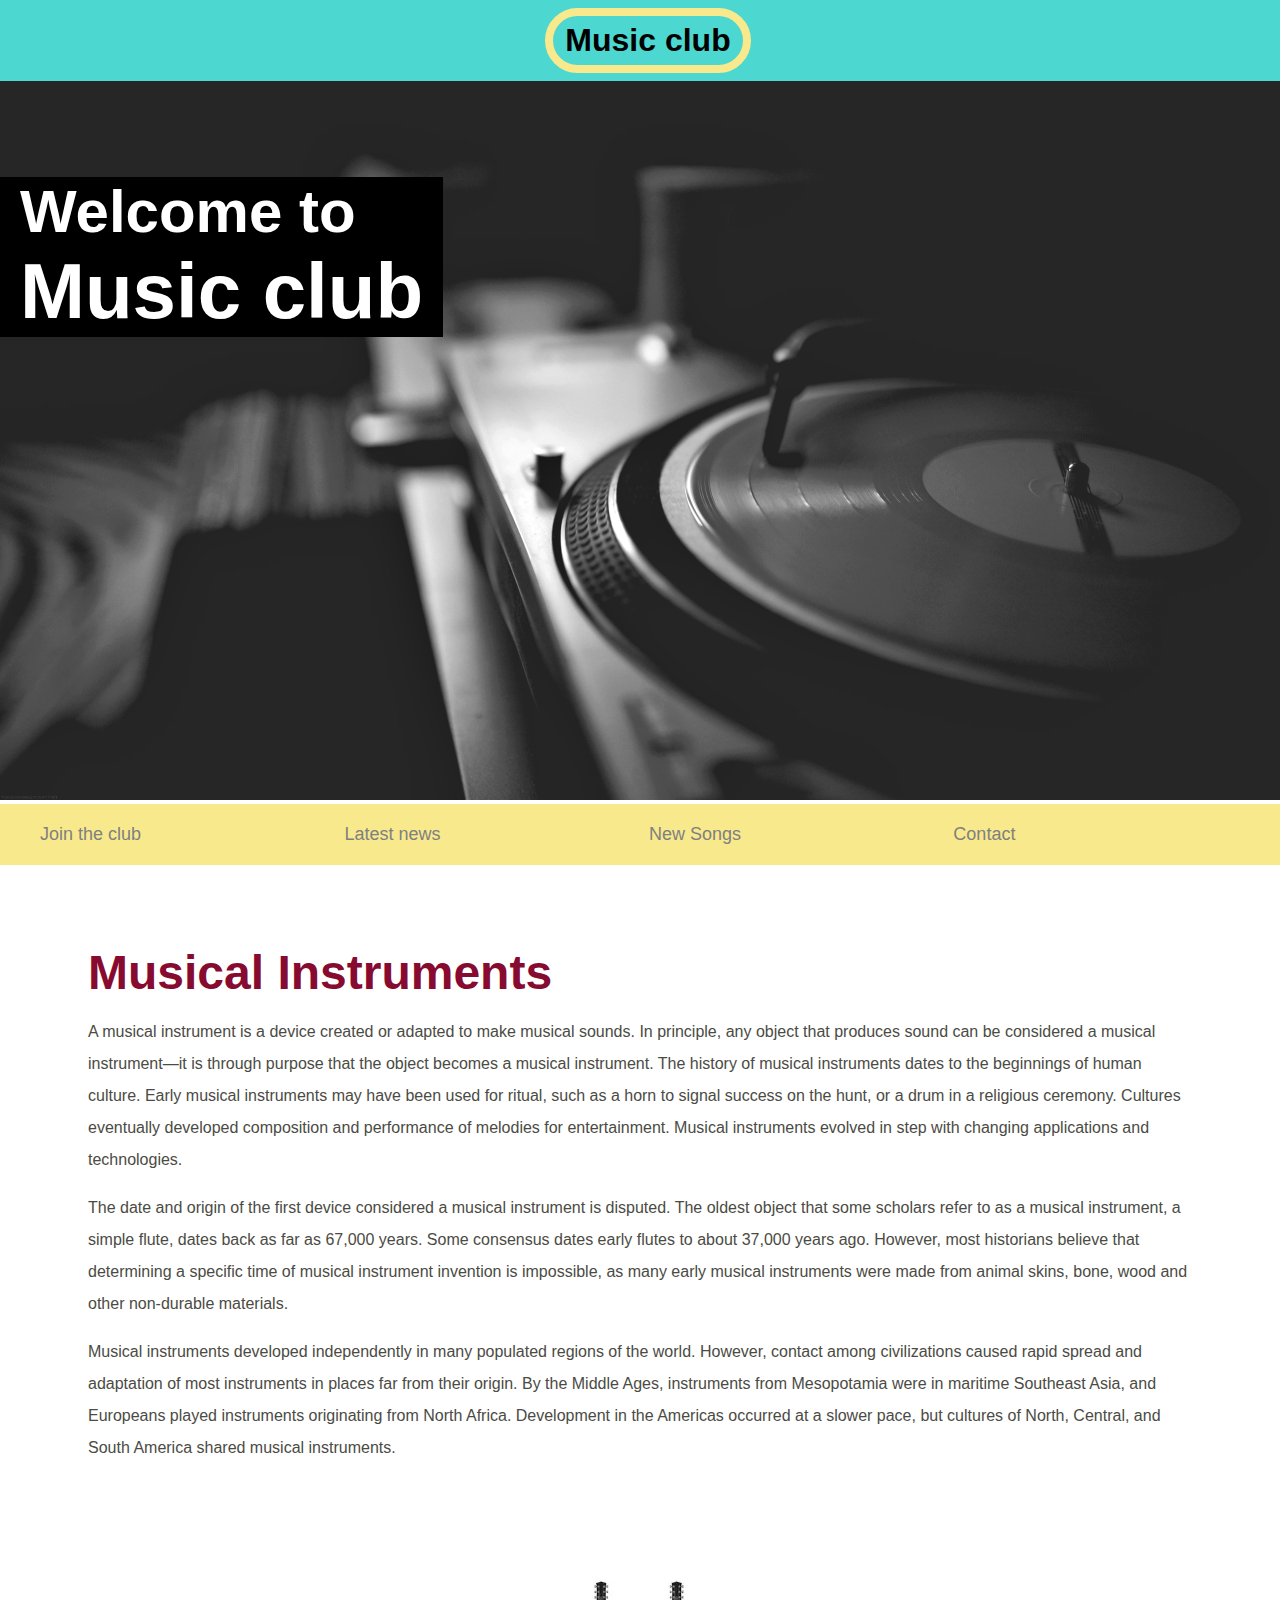
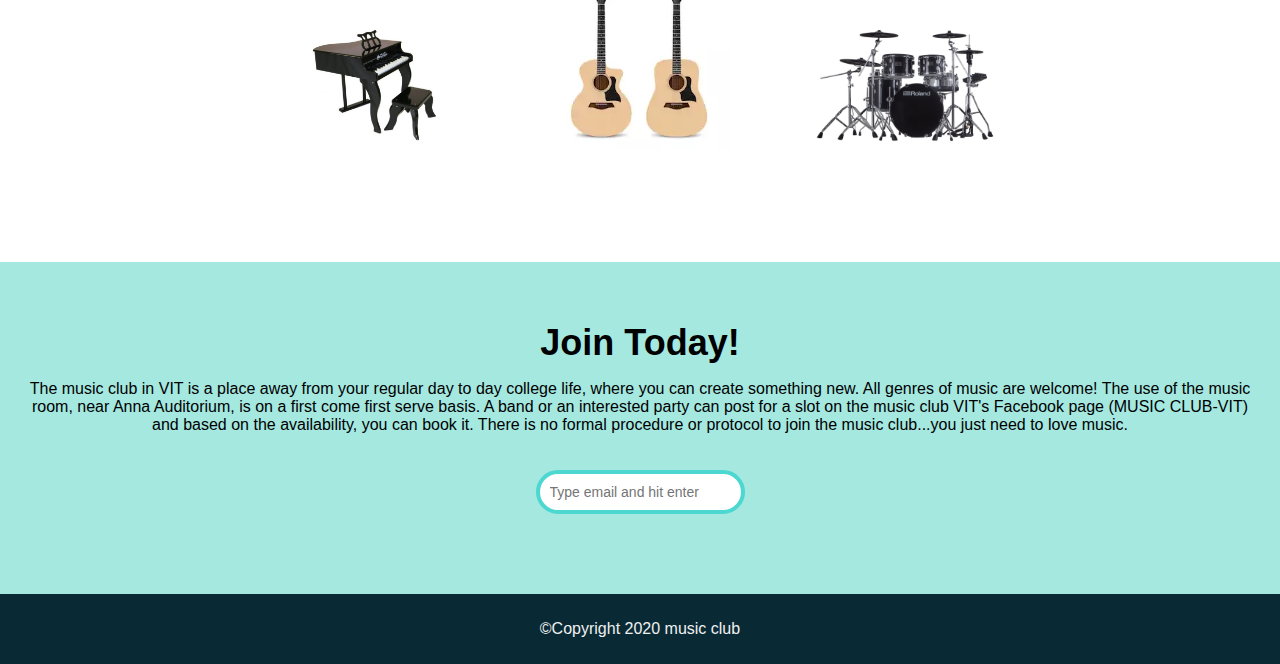
<file: index.html>
<!DOCTYPE html>
<html>

<head>

    <meta name="viewport" content="width=device-width, initial-scale=1.0">
    <link rel="stylesheet" href="index.css">
    <title>8th-video</title>
</head>

<body>
    <header class="header">
        <h1>Music club</h1>
    </header>
    <section class="banner">
        <img src="img/music-club.jpg" alt="music-club">
        <div class="welcome">
            <h2>Welcome to <br><span>Music club</span></h2>
        </div>
    </section>
    <nav class="main-nav">
        <ul>
            <li><a href="/join.html" >Join the club</a></li>
            <li><a href="/news.html">Latest news</a></li>
            <li><a href="/games.html">New Songs</a></li>
            <li><a href="/contact.html">Contact</a></li>
        </ul>
    </nav>
    <main>
        <article>
            <h2>Musical Instruments</h2>
            <p> A musical instrument is a device created or adapted to make musical sounds. In principle, any object
                that
                produces sound can be considered a musical instrument—it is through purpose that the object becomes a
                musical instrument. The history of musical instruments dates to the beginnings of human culture. Early
                musical instruments may have been used for ritual, such as a horn to signal success on the hunt, or a
                drum
                in a religious ceremony. Cultures eventually developed composition and performance of melodies for
                entertainment. Musical instruments evolved in step with changing applications and technologies.
            </p>
            <p>
                The date and origin of the first device considered a musical instrument is disputed. The oldest object
                that
                some scholars refer to as a musical instrument, a simple flute, dates back as far as 67,000 years. Some
                consensus dates early flutes to about 37,000 years ago. However, most historians believe that
                determining a
                specific time of musical instrument invention is impossible, as many early musical instruments were made
                from animal skins, bone, wood and other non-durable materials.
            </p>
            <p>
                Musical instruments developed independently in many populated regions of the world. However, contact
                among
                civilizations caused rapid spread and adaptation of most instruments in places far from their origin. By
                the
                Middle Ages, instruments from Mesopotamia were in maritime Southeast Asia, and Europeans played
                instruments
                originating from North Africa. Development in the Americas occurred at a slower pace, but cultures of
                North,
                Central, and South America shared musical instruments.
            </p>
        </article>
        <ul class="images">
            <li><img src="img/piano.jpg" alt="Piano"></li>
            <li><img src="img/guitar.png" alt="Guitar"></li>
            <li><img src="img/drums.jpg" alt="Drums"></li>
        </ul>

    </main>
    <section class="join">
        <h2>Join Today!</h2>
        <p>The music club in VIT is a place away from your regular day to day college life, where you can create
            something new. All genres of music are welcome! The use of the music room, near Anna Auditorium, is on a
            first come first serve basis. A band or an interested party can post for a slot on the music club VIT's
            Facebook page (MUSIC CLUB-VIT) and based on the availability, you can book it. There is no formal procedure
            or protocol to join the music club...you just need to love music.</p>
        <form>
            <input type="email" name="email" placeholder="Type email and hit enter" required>
        </form>

    </section>
    <footer>
        <p class="copyright">©Copyright 2020 music club</p>
    </footer>

</body>

</html>
</file>
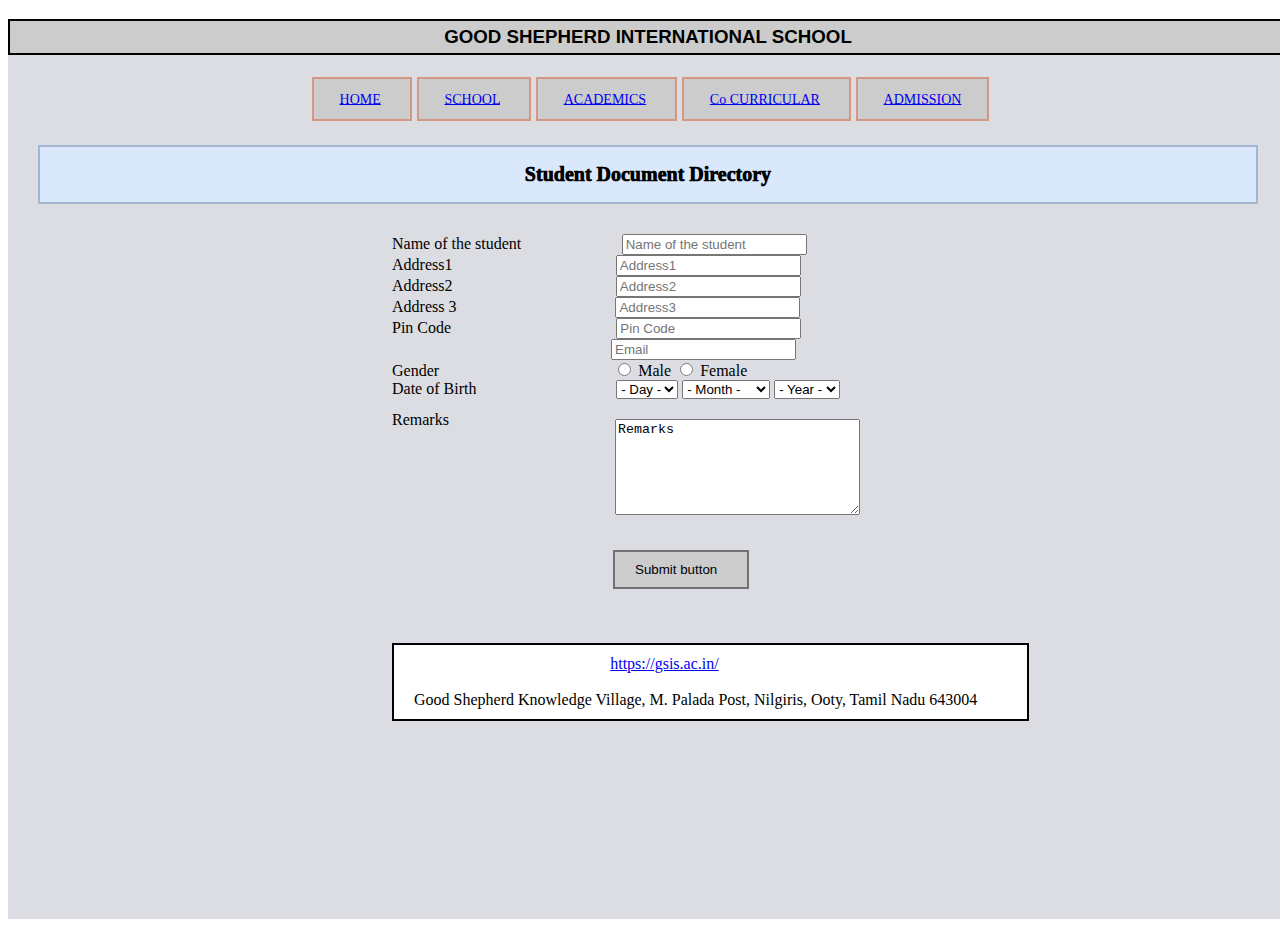
<file: assignment-1/index.html>
<!DOCTYPE html>
<html>

<head>
    <link rel="stylesheet" href="index.css">
    <title>
        assignment1
    </title>
</head>

<body>
    <div class="main">
        <div>
            <h3 class="title">GOOD SHEPHERD INTERNATIONAL SCHOOL</h3>
        </div>
        <div class="horizontal-list">
            <div class="block-horizontal">
                <div class="horizontal-list block">
                    <a href="https://gsis.ac.in/">HOME</a>
                </div>
                <div class="horizontal-list block">
                    <a href="https://gsis.ac.in/">SCHOOL</a>
                </div>
                <div class="horizontal-list block">
                    <a href="https://gsis.ac.in/">ACADEMICS</a>

                </div>
                <div class="horizontal-list block">
                    <a href="https://gsis.ac.in/">Co CURRICULAR</a>

                </div>
                <div class="horizontal-list block">
                    <a href="https://gsis.ac.in/">ADMISSION</a>
                </div>
            </div>
        </div>
        <div class="directory">
            Student Document Directory
        </div>
        <div class="form-main">
            <div>
                <form class="form-portion ">
                    <label for="student-name">Name of the student</label>
                    <input type="text" id="student-name" name="student-name" placeholder="Name of the student" required
                        class="a">
                </form>
            </div>
            <div>
                <div class="form-portion">

                    <form class="form-portion">
                        <label for="student-name">Address1</label>
                        <input type="text" id="student-name" name="student-name" placeholder="Address1" required
                            class="b">
                    </form>
                </div>
            </div>
            <div>
                <div class="form-portion">
                    <form class="form-portion">
                        <label for="student-name">Address2</label>
                        <input type="text" id="student-name" name="student-name" placeholder="Address2" required
                            class="c">
                    </form>
                </div>
            </div>
            <div>
                <div class="form-portion">
                    <form class="form-portion">
                        <label for="student-name">Address 3</label>
                        <input type="text" id="student-name" name="student-name" placeholder="Address3" required
                            class="d">
                    </form>
                </div>
            </div>
            <div>
                <div class="form-portion">
                    <form class="form-portion">
                        <label for="student-name">Pin Code</label>
                        <input type="text" id="student-name" name="student-name" placeholder="Pin Code" required
                            class="e">
                    </form>
                </div>
            </div>
            <div>
                <div class="form-portion">
                    <form class="form-portion">
                        <label for="student-name"> </label>
                        <input type="text" id="student-name" name="student-name" placeholder="Email" required class="f">
                    </form>
                </div>
            </div>
            <div>
                <div class="form-portion">
                    Gender
                </div>
                <div class="form-portion">
                    <input type="radio" name="gender" value="Male" id="option-1" class="g">
                    <label for="option-1">Male</label>
                    <input type="radio" name="gender" value="Female" id="option-2">
                    <label for="option-2">Female</label><br>
                </div>
            </div>
            <div>
                <div class="form-portion">
                    Date of Birth
                </div>
                <div class="form-portion">
                    <select id="Day-select" name="Day" class="h">                      
                        <option>- Day -</option>
                        <option value="1">1</option>
                        <option value="2">2</option>
                        <option value="3">3</option>
                        <option value="4">4</option>
                        <option value="5">5</option>
                        <option value="6">6</option>
                        <option value="7">7</option>
                        <option value="8">8</option>
                        <option value="9">9</option>
                        <option value="10">10</option>
                        <option value="11">11</option>
                        <option value="12">12</option>
                        <option value="13">13</option>
                        <option value="14">14</option>
                        <option value="15">15</option>
                        <option value="16">16</option>
                        <option value="17">17</option>
                        <option value="18">18</option>
                        <option value="19">19</option>
                        <option value="20">20</option>
                        <option value="21">21</option>
                        <option value="22">22</option>
                        <option value="23">23</option>
                        <option value="24">24</option>
                        <option value="25">25</option>
                        <option value="26">26</option>
                        <option value="27">27</option>
                        <option value="28">28</option>
                        <option value="29">29</option>
                        <option value="30">30</option>
                        <option value="31">31</option>
                    </select>
                </div>
                <div class="form-portion">
                    <select id="Month-select" name="Month">
                        <option>- Month -</option>
                        <option value="January">January</option>
                        <option value="February">February</option>
                        <option value="March">March</option>
                        <option value="April">April</option>
                        <option value="May">May</option>
                        <option value="June">June</option>
                        <option value="July">July</option>
                        <option value="August">August</option>
                        <option value="September">September</option>
                        <option value="October">October</option>
                        <option value="November">November</option>
                        <option value="December">December</option>
                    </select>
                </div>
                <div class="form-portion">
                    <select id="Year-select" name="Year">
                        <option>- Year -</option>
                        <option value="1990">1990</option>
                        <option value="1991">1991</option>
                        <option value="1992">1992</option>
                        <option value="1993">1993</option>
                        <option value="1994">1994</option>
                        <option value="1995">1995</option>
                        <option value="1996">1996</option>
                        <option value="1997">1997</option>
                        <option value="1998">1998</option>
                        <option value="1999">1999</option>
                        <option value="2000">2000</option>
                        <option value="2001">2001</option>
                    </select>
                </div>
                <div>
                    <div class="form-portion">
                        <label for="Remarks" class="remarks">Remarks</label>
                        <textarea id="remarks-form" rows="6" cols="28" class="remarks-box">Remarks

                        </textarea>
                    </div>

                </div>
                <div class="button-margin">
                    <input type="submit" value="Submit button" class="submit-button">
                </div>
                <div class="bottom-box">
                    <div class="form-portion k">
                        <a href="https://gsis.ac.in/">https://gsis.ac.in/</a>
                    </div>
                    <div><br>
                        Good Shepherd Knowledge Village, M. Palada Post, Nilgiris, Ooty, Tamil Nadu 643004
                    </div>

                </div>

            </div>
        </div>

    </div>


</body>

</html>
</file>
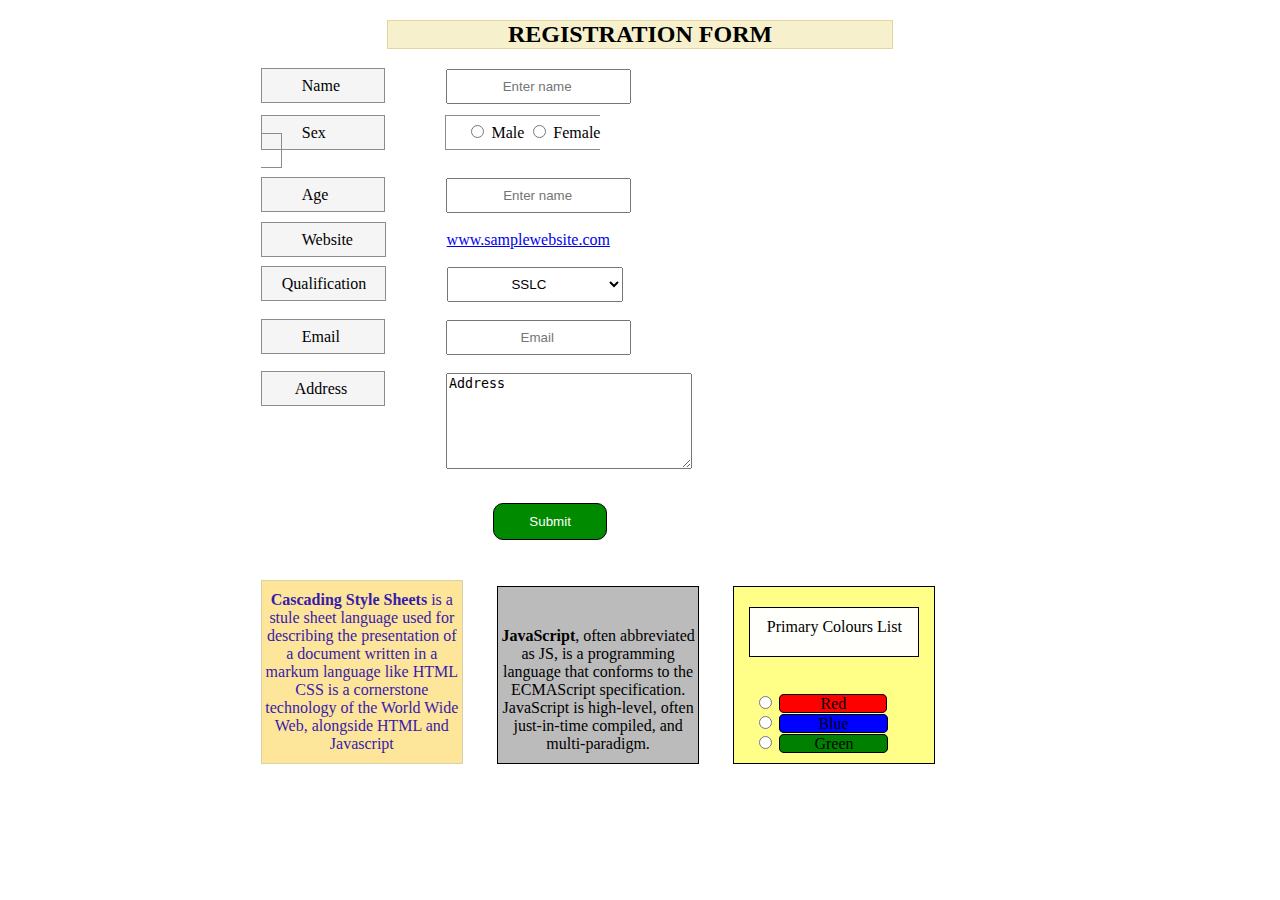
<file: assignment2/index.html>
<!DOCTYPE html>
<html>

<head>
    <link rel="stylesheet" href="index.css">
    <title>
        assignment2
    </title>
</head>

<body>
    <div>
        <div>
            <h2 class="registration">REGISTRATION FORM</h2>
        </div>
        <div class="form">
            <form>
                <div>
                    <label for="student-name" class="box name"> Name </label>
                    <input type="text" id="student-name" name="student-name" placeholder="Enter name" required
                        class="enter-name">
                </div>
                <div><br>
                    <label for="Sex" class="box sex"> Sex </label>
                    <div class="gender-select">
                        <input type="radio" name="gender" value="Male" id="option-1" required>
                        <label for="option-1">Male</label>
                        <input type="radio" name="gender" value="Female" id="option-2" required>
                        <label for="option-2">Female</label><br>
                    </div>
                </div>
                <div><br>
                    <label for="Age" class="box age"> Age </label>
                    <input type="text" id="student-name" name="student-name" placeholder="Enter name" required
                        class="enter-name">
                </div>
                <div><br>
                    <label for="Website" class="box website"> Website </label>
                    <a href="www.samplewebsite.com">www.samplewebsite.com</a>
                </div>
                <div><br>
                    <label for="qualification" class="box qualification"> Qualification </label>
                    <select id="select-qualification" name="qualification" class="qualification-list">
                        <option value="SSLC">SSLC</option>
                        <option value="PLUS TWO">PLUSTWO</option>
                        <option value="DIPLOMA">DIPLOMA</option>
                        <option value="GRADUATE">GRADUATE</option>
                        <option value="PG">PG</option>
                        <option value="PHD">PHD</option>
                    </select>
                </div>
                <div><br>
                    <label for="email" class="box email"> Email </label>
                    <input type="text" id="Email" name="email" placeholder="Email" class="enter-name" required>
                </div>
                <div><br>
                    <label for="Address" class="box address"> Address </label>
                    <textarea id="address-form" rows="6" cols="28" class="remarks-box">Address
                </textarea>
                </div>

            </form>
            <div class="button-margin">
                <button type="submit" form="form" value="Submit" class="submit-button">Submit</button>
            </div>
            <div class="bottom-boxes"><br><br>
                <div class="cascade bottom-boxes">
                    <h4 class="cascading-intro">Cascading Style Sheets</h4> is a stule sheet language used for
                    describing the presentation of a document
                    written in a markum language like HTML CSS is a cornerstone technology of the World Wide Web,
                    alongside HTML and Javascript
                </div>
                <div class="bottom-boxes">
                    <div class=" javascript">
                        <h4 class="cascading-intro">JavaScript</h4>, often abbreviated as JS, is a programming language
                        that conforms to the ECMAScript specification. JavaScript is high-level, often just-in-time
                        compiled, and multi-paradigm.
                    </div>
                </div>
                <div class="bottom-boxes">
                    <div class="primary-colour">
                        <div class="primary-heading">
                            Primary Colours List
                        </div><br><br>
                        <div class ="radio-items">
                            <input type="radio" name="colours" value="Red" id="option-1" required>
                            <label for="option-1" class ="red-box">Red</label><br>
                            <input type="radio" name="colours" value="Blue" id="option-2" required>
                            <label for="option-2" class = "blue-box">Blue</label><br>
                            <input type="radio" name="colours" value="Green" id="option-2" required>
                            <label for="option-3" class = "green-box">Green</label><br>
                        </div>
                    </div>
                </div>
                
                
            </div>

        </div>

    </div>

</body>

</html>
</file>
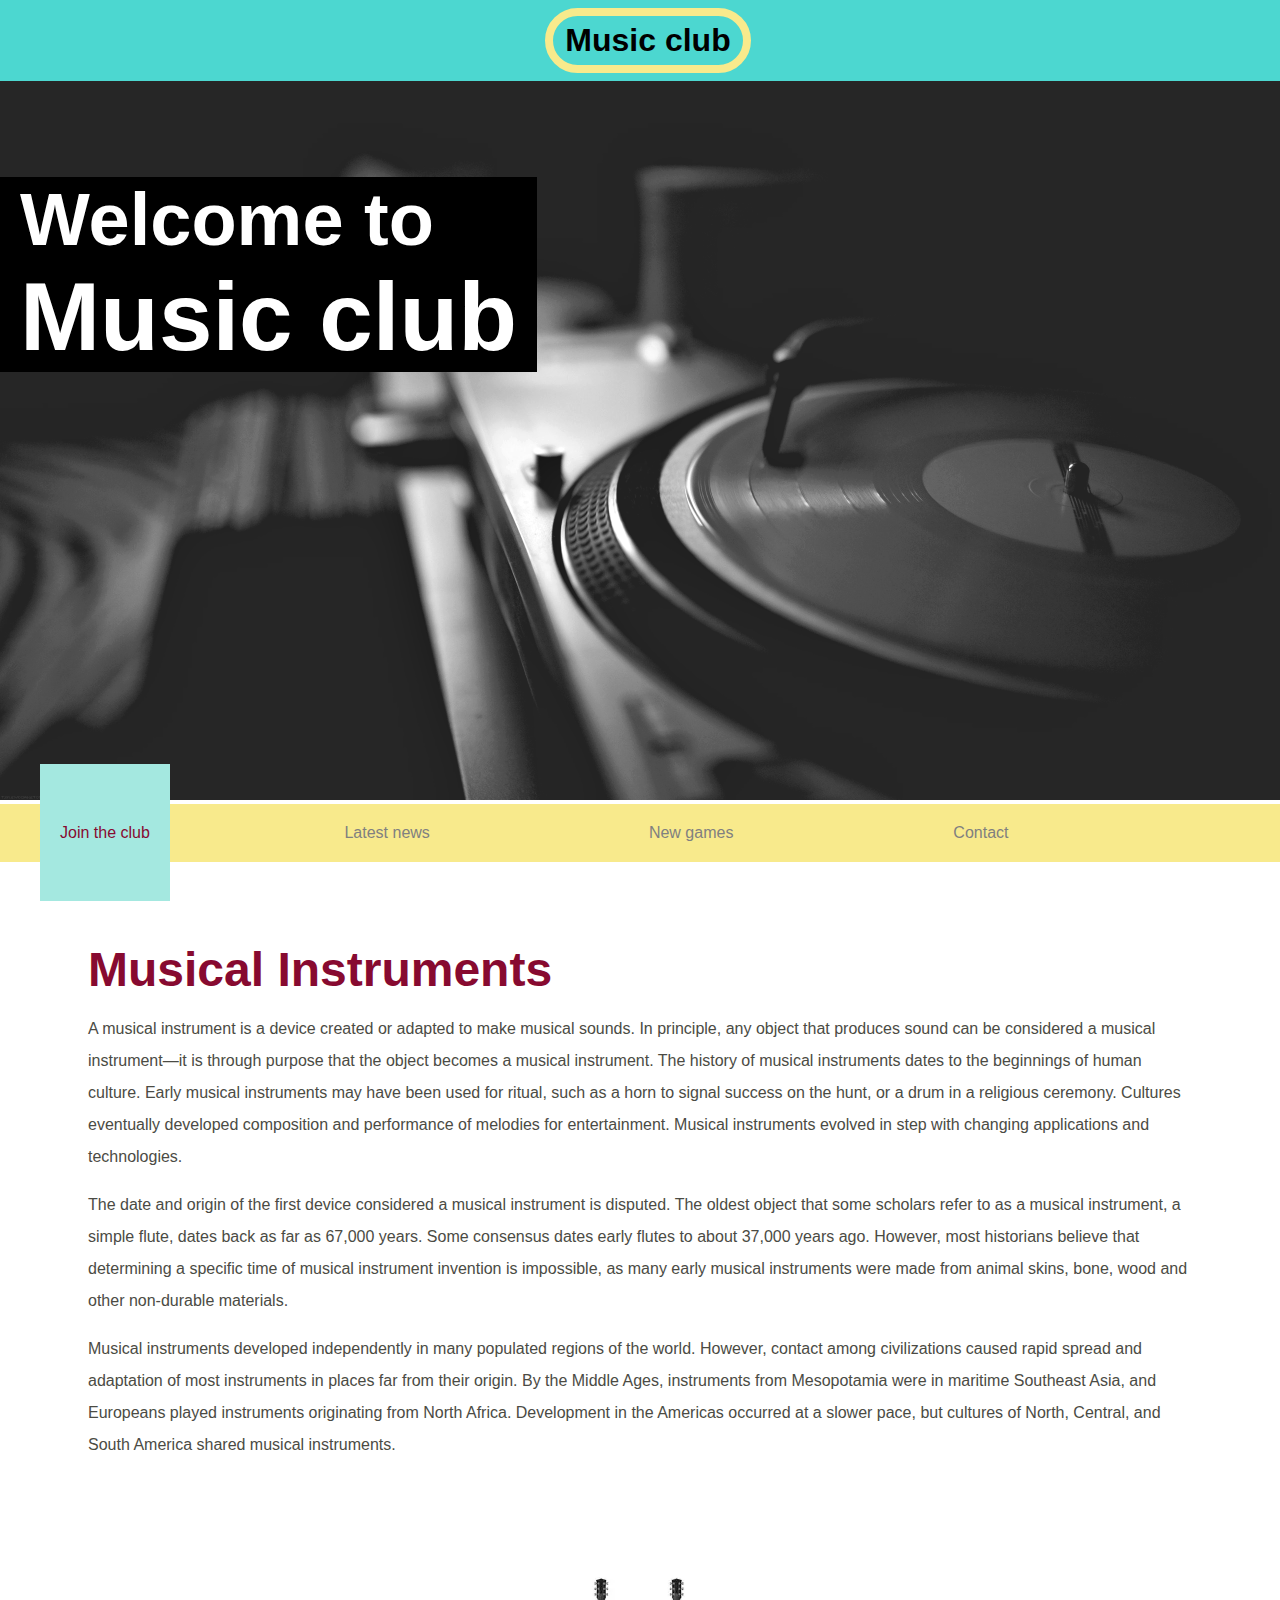
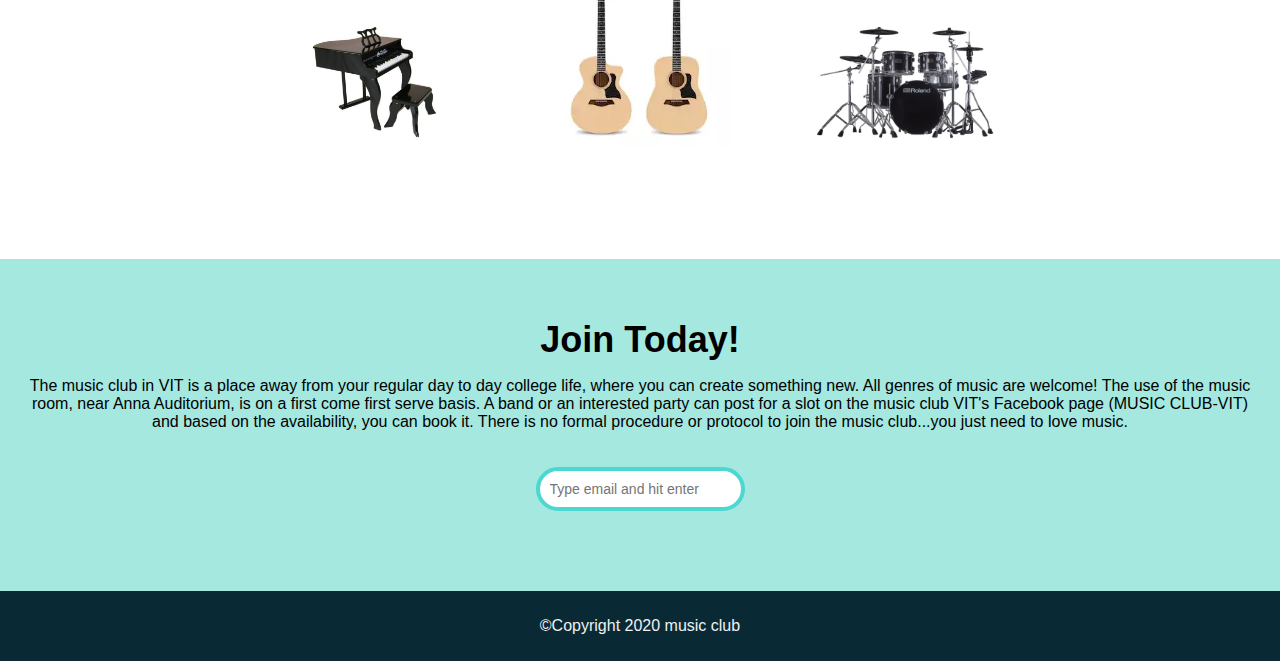
<file: html-css-netninja-video-9/index.html>
<!DOCTYPE html>
<html>

<head>
    <link rel="stylesheet" href="index.css">
    <title>8th-video</title>
</head>

<body>
    <header class ="header">
        <h1>Music club</h1>
    </header>
    <section class="banner">
        <img src="img/music-club.jpg" alt="music-club">
        <div class="welcome">
            <h2>Welcome to <br><span>Music club</span></h2>
        </div>
    </section>
    <nav class="main-nav">
        <ul>
            <li><a href="/join.html" class="join">Join the club</a></li>
            <li><a href="/news.html">Latest news</a></li>
            <li><a href="/games.html">New games</a></li>
            <li><a href="/contact.html">Contact</a></li>
        </ul>
    </nav>
    <main>
        <article>
            <h2>Musical Instruments</h2>
            <p> A musical instrument is a device created or adapted to make musical sounds. In principle, any object
                that
                produces sound can be considered a musical instrument—it is through purpose that the object becomes a
                musical instrument. The history of musical instruments dates to the beginnings of human culture. Early
                musical instruments may have been used for ritual, such as a horn to signal success on the hunt, or a
                drum
                in a religious ceremony. Cultures eventually developed composition and performance of melodies for
                entertainment. Musical instruments evolved in step with changing applications and technologies.
            </p>
            <p>
                The date and origin of the first device considered a musical instrument is disputed. The oldest object
                that
                some scholars refer to as a musical instrument, a simple flute, dates back as far as 67,000 years. Some
                consensus dates early flutes to about 37,000 years ago. However, most historians believe that
                determining a
                specific time of musical instrument invention is impossible, as many early musical instruments were made
                from animal skins, bone, wood and other non-durable materials.
            </p>
            <p>
                Musical instruments developed independently in many populated regions of the world. However, contact
                among
                civilizations caused rapid spread and adaptation of most instruments in places far from their origin. By
                the
                Middle Ages, instruments from Mesopotamia were in maritime Southeast Asia, and Europeans played
                instruments
                originating from North Africa. Development in the Americas occurred at a slower pace, but cultures of
                North,
                Central, and South America shared musical instruments.
            </p>
        </article>
        <ul class="images">
            <li><img src="img/piano.jpg" alt="Piano"></li>
            <li><img src="img/guitar.png" alt="Guitar"></li>
            <li><img src="img/drums.jpg" alt="Drums"></li>
        </ul>

    </main>
    <section class="join">
        <h2>Join Today!</h2>
        <p>The music club in VIT is a place away from your regular day to day college life, where you can create
            something new. All genres of music are welcome! The use of the music room, near Anna Auditorium, is on a
            first come first serve basis. A band or an interested party can post for a slot on the music club VIT's
            Facebook page (MUSIC CLUB-VIT) and based on the availability, you can book it. There is no formal procedure
            or protocol to join the music club...you just need to love music.</p>
        <form>
            <input type="email" name="email" placeholder="Type email and hit enter" required>
        </form>

    </section>
    <footer>
        <p class="copyright">©Copyright 2020 music club</p>
    </footer>

</body>

</html>
</file>
<file: index.css>
body, ul, li, h1, h2, a {
    margin: 0;
    padding:0;
    font-family: Arial, Helvetica, sans-serif;

}
.header{
    background-color: #4CD7D0;
    text-align: center;
    position: fixed;
    width: 100%;
    z-index: 1;
    padding:8px
}
.header h1{
    border: 8px solid #F8EA8C;
    padding: 6px 12px;
    display: inline-block;
    border-radius: 36px;
}
.banner {
    position: relative;
    
}
.banner img{    
    width: 100%;
}
.banner .welcome {
    background-color: black;
    color: white;
    padding-left: 20px;
    padding-right: 20px;
    position: absolute;
    left: 0px;
    top: 22%;
}
.banner h2{
    font-size: 74px;
}
.banner h2 span {
    font-size: 1.3em;
}
nav{
    background-color: #F8EA8C;
    padding:20px;
    position: sticky;
    top: 81px;
}
nav ul {
    white-space: nowrap;
    max-width: 1200px;
    margin: 0 auto;
}
nav li{
    width: 25%;
    display: inline-block;
}
nav li a{
    text-decoration: none;
    color: grey;
}
/* nav li a.join {
    color: #870A30;
} */
main{
    max-width: 100%;
    width: 1200px;
    margin: 80px auto;
    padding:0 48px;
    box-sizing: border-box;
}

article h2 {
    color: #870A30;
    font-size: 48px;
}

article p {
    line-height: 2em ;
    color: #4b4b44;
}
.images {
    text-align: center;
    margin: 88px 0;
    white-space: nowrap;
}
.images li {
    display: inline-block;
    width: 20%;
    margin: 20px ;
}
.images li img {
    max-width: 180px;
}
.join {
    background-color: #A4E8E0;
    text-align: center;
    padding: 60px 20px;

}
.join h2 {
    font-size: 36px;
}
form input {
    margin: 20px 0;
    padding: 10px 10px;
    font-size: 14px;
    border-radius: 28px;
    border: 4px solid #4CD7D0;
}
footer {
    color: 	#F0F0F0;
    background-color: #092a35;
    padding: 10px;
    text-align: center;

}

/* pseudo classes*/
nav li a:hover{
    color: #870A30;
    text-decoration: underline;
    background-color: #A4E8E0;
    padding: 20px 5px;

}
.images li :hover {
    position: relative;
    top: -4px
 
}
form input:focus {
    border :4px dashed black;
    outline: none;
}
form input :valid{
    border: 4px solid green;
}
/* article p::first-line {
    font-weight: bold;
    font-size: 1.2em;
} */

/* section.join p::first-letter{
    font-weight: bold;
} */
section.join p::selection{
    background-color:#F8EA8C ;
    color:white;
}
/* p::after{
    content: '...';
} */
/* responsive styles*/

@media screen and (max-width: 1400px) {
    .banner .welcome h2{
        font-size: 60px;
    }
    nav li {
        font-size: 18px;
    }
}


@media screen and (max-width: 960px) {
    .banner .welcome h2{
        font-size: 40px;
    }
    
}

@media screen and (max-width: 700px) {
    .banner .welcome {
        position:relative;
        text-align: center;
        padding: 18px;
     }
    .banner .welcome br{
        display: none;

    }   
    .banner .welcome h2{
        font-size: 25px;
    }
    .banner .welcome span{
        font-size: 1em;
    }
    .images li {
        width: 100%;
        margin: 20px auto;
        display: block;
    }
     
}


@media screen and (max-width: 560px) {
    nav li{
        font-size: 20px;
        display: block;
        width: 100%;
        margin: 12px 0;
    }
    nav li a:hover{
        padding-right: 180px;
        padding-top: 10px;
        padding-bottom: 10px;
    }
    .header{
        position: relative;
    }
    nav {
        top:0;
    }
}
</file>
<file: assignment-1/index.css>
.main{
 background-color:#dbdde2 ;
 width:100vw;height:100vh;
}
.headline{
    color: red;
    text-align: center;
}
.horizontal-list{
    display: inline;
    font-size: 14px;
    padding-left: 2%;
    padding-top: 1%;
    padding-bottom: 1%;
    padding-right: 2%;
}
.block{
    color:#5b5baf;
    background-color: #cccccc;
    margin-left: 5px;
    border: 2px solid #d39784;

}
.form-portion{
    display: inline;

}
.remarks{
    position: relative;
    bottom: 90px;
    
}
.remarks-box{
    margin-top: 20px;
    margin-left: 18.5%;

}
.title{
    text-align: center;
    font-family: 'Lucida Sans', 'Lucida Sans Regular', 'Lucida Grande', 'Lucida Sans Unicode', Geneva, Verdana, sans-serif;
    background-color: #cccccc;
    border: 2px solid black;
    padding-bottom: 5px;
    padding-top: 5px;
}
.block-horizontal{
    text-align: center;
    padding-bottom: 5px;
    margin-bottom: 15px;
    
}
.directory{
    text-align: center;
    font-weight: 1000;
    font-size: 20px;
    background-color: #dae8fc;
    border: 2px solid #a3b5d0;
    padding-bottom: 16px;
    padding-top:16px ;
    margin-left: 30px;
    margin-right: 30px;
    margin-bottom: 30px;

}
.form-main{
text-align: left;
margin-right: 20px;
padding-left: 30%;
}
.a{
    margin-left: 11%;
}
.b{
    margin-left: 18.2%;
}
.c{
    margin-left: 18.2%;
}
.d{
    margin-left: 17.7%;
}
.e{
    margin-left: 18.4%;
}
.f{
    margin-left: 25%;
}
.g{
    margin-left: 20%;
}
.h{
    margin-left:15.5%;
}
.submit-button{ 
    margin-left: 20%;
    background-color: #cccccc;
  border: 2px solid #727272;
  color: black;
  padding-left: 20px;
  padding-right: 30px;
  padding-top: 10px;
  padding-bottom: 10px;
  text-decoration: none;
  margin: 4px 2px;
  cursor: pointer;
    
}
.button-margin{
    margin-left: 25%;
    margin-top: 3%;

}
.k{ 
    margin-left: 32%;
    
}
.bottom-box{
    background-color:#ffffff;
    border: 2px solid black;
    padding-top: 10px;
    padding-bottom: 10px;
    width: 70%;
    padding-left: 20px;
    margin-top: 50px;
    
}
</file>
<file: assignment2/index.css>
.registration{
    color: black;
    text-align: center;
    background-color: #f7f0cd;
    margin-left: 30%;
    margin-right: 30%;
    border: 1px solid #e3d79e ;

}
.form{margin-left: 20%;

}
.student-name{
    background-color: 	#f5f5f5;
    border: 1px solid black;
    padding:8px 50px 8px 50px;
    margin-right: 6%;
    text-align: center;

}
.enter-name{
    padding:8px 3px 8px 1px;
    text-align: center;
}
.box{
    background-color: #f5f5f5;
    border:1px solid #8c8c8c ;
}
.name {
    padding-left: 40px;
    padding-right: 40px;
    padding-top: 8px;
    padding-bottom: 8px;
    margin-right: 6%;
}
.sex{
    padding-left: 40px;
    padding-right: 54px;
    padding-top: 8px;
    padding-bottom: 8px;
    margin-right: 6%;
}
.age{
    padding-left: 40px;
    padding-right: 52px;
    padding-top: 8px;
    padding-bottom: 8px;
    margin-right: 6%;
}
.gender-select{
    display: inline;
    border: 1px solid  #8c8c8c; 
    padding-left: 20px;
    padding-right: 20px;
    padding-top: 8px;
    padding-bottom: 8px;
    margin-right: 6%;
}
.website{
    padding-left: 40px;
    padding-right: 28px;
    padding-top: 8px;
    padding-bottom: 8px;
    margin-right: 6%;
}
.qualification{ 
    text-align: center;
    padding-left: 20px;
    padding-right: 15px;
    padding-top: 8px;
    padding-bottom: 8px;
    margin-right: 6%;
    
}
.qualification-list{
    text-align: center;
    padding-left: 40px;
    padding-right: 40px;
    padding-top: 8px;
    padding-bottom: 8px;
    margin-right: 6%;
}
.email{
    text-align: center;
    padding-left: 40px;
    padding-right: 40px;
    padding-top: 8px;
    padding-bottom: 8px;
    margin-right: 6%;

}
.address{
    position: relative;
    bottom: 75px;
    text-align: center;
    padding-left: 33px;
    padding-right: 33px;
    padding-top: 8px;
    padding-bottom: 8px;
    margin-right: 6%;
    

}
.submit-button{ 
 
    background-color: 	#008a00;
    border: 1px solid black;
    color: white;
    padding-left: 35px;
    padding-right: 35px;
    padding-top: 10px;
    padding-bottom: 10px;
    text-decoration: none;
    margin: 4px 2px;
    margin-left:23% ;
    margin-top: 30px;
    border-radius: 10px;    
}
.bottom-boxes{
    display: inline-block;
   text-align: center;
}
.cascade{
    color: #381baa;
    background-color:#fde59a ;
    width: 200px;
    border: 1px solid #d8cfac ;
    padding-bottom: 10px;
    padding-top: 10px;
}
.cascading-intro{
    display: inline;
    font-weight: 900;
}
.javascript{
    /* position: relative; */
    color: black;
    background-color: #bbbbbb ;
    width: 200px;
    border: 1px solid black ;
    padding-bottom: 10px;
    padding-top: 40px;    /* padding-top: 46px; */
  
    margin-left: 15%;
    margin-right: 10%;
}
.primary-colour{
    /* position: relative; */
    color: black;
    background-color: #ffff87 ;
    width: 200px;
    border: 1px solid black ;
    padding-bottom: 10px;
    padding-top: 20px;    /* padding-top: 46px; */
  
    margin-left: 30%;
    margin-right: 10%;
}
.primary-heading{
    background-color: #fffffb;
    border: 1px solid black;
    padding-top: 10px;
    padding-bottom: 20px;
    position: relative;
    margin-left: 15px;
    margin-right: 15px;
}
.radio-items{
    text-align: left;
    padding-left: 20px;
}
.red-box{
    background-color: red;
    border: 1px solid black;
    padding-left: 40px;
    padding-right: 40px;
    border-radius: 5px;
}
.blue-box{
    background-color: blue;
    border: 1px solid black;
    padding-left: 38px;
    padding-right: 38px;
    border-radius: 5px;
}
.green-box{
    background-color: green;
    border: 1px solid black;
    padding-left: 34px;
    padding-right: 34px;
    border-radius: 5px;
}
</file>
<file: html-css-netninja-video-9/index.css>
body, ul, li, h1, h2, a {
    margin: 0;
    padding:0;
    font-family: Arial, Helvetica, sans-serif;

}
.header{
    background-color: #4CD7D0;
    text-align: center;
    position: fixed;
    width: 100%;
    z-index: 1;
    padding:8px
}
.header h1{
    border: 8px solid #F8EA8C;
    padding: 6px 12px;
    display: inline-block;
    border-radius: 36px;
}
.banner {
    position: relative;
    
}
.banner img{    
    width: 100%;
}
.banner .welcome {
    background-color: black;
    color: white;
    padding-left: 20px;
    padding-right: 20px;
    position: absolute;
    left: 0px;
    top: 22%;
}
.banner h2{
    font-size: 74px;
}
.banner h2 span {
    font-size: 1.3em;
}
nav{
    background-color: #F8EA8C;
    padding:20px;
    position: sticky;
    top: 81px;
}
nav ul {
    white-space: nowrap;
    max-width: 1200px;
    margin: 0 auto;
}
nav li{
    width: 25%;
    display: inline-block;
}
nav li a{
    text-decoration: none;
    color: grey;
}
nav li a.join {
    color: #870A30;
}
main{
    max-width: 100%;
    width: 1200px;
    margin: 80px auto;
    padding:0 48px;
    box-sizing: border-box;
}

article h2 {
    color: #870A30;
    font-size: 48px;
}

article p {
    line-height: 2em ;
    color: #4b4b44;
}
.images {
    text-align: center;
    margin: 88px 0;
    white-space: nowrap;
}
.images li {
    display: inline-block;
    width: 20%;
    margin: 20px ;
}
.images li img {
    max-width: 180px;
}
.join {
    background-color: #A4E8E0;
    text-align: center;
    padding: 60px 20px;

}
.join h2 {
    font-size: 36px;
}
form input {
    margin: 20px 0;
    padding: 10px 10px;
    font-size: 14px;
    border-radius: 28px;
    border: 4px solid #4CD7D0;
}
footer {
    color: 	#F0F0F0;
    background-color: #092a35;
    padding: 10px;
    text-align: center;

}

/* pseudo classes*/
nav li a:hover{
    text-decoration: underline;
    background-color: #A4E8E0;
    padding: 20px 5px;

}
.images li :hover {
    position: relative;
    top: -4px
 
}
form input:focus {
    border :4px dashed black;
    outline: none;
}
form input :valid{
    border: 4px solid green;
}
/* article p::first-line {
    font-weight: bold;
    font-size: 1.2em;
} */

/* section.join p::first-letter{
    font-weight: bold;

} */
section.join p::selection{
    background-color:#F8EA8C ;
    color:white;
}
/* p::after{
    content: '...';
} */
</file>
